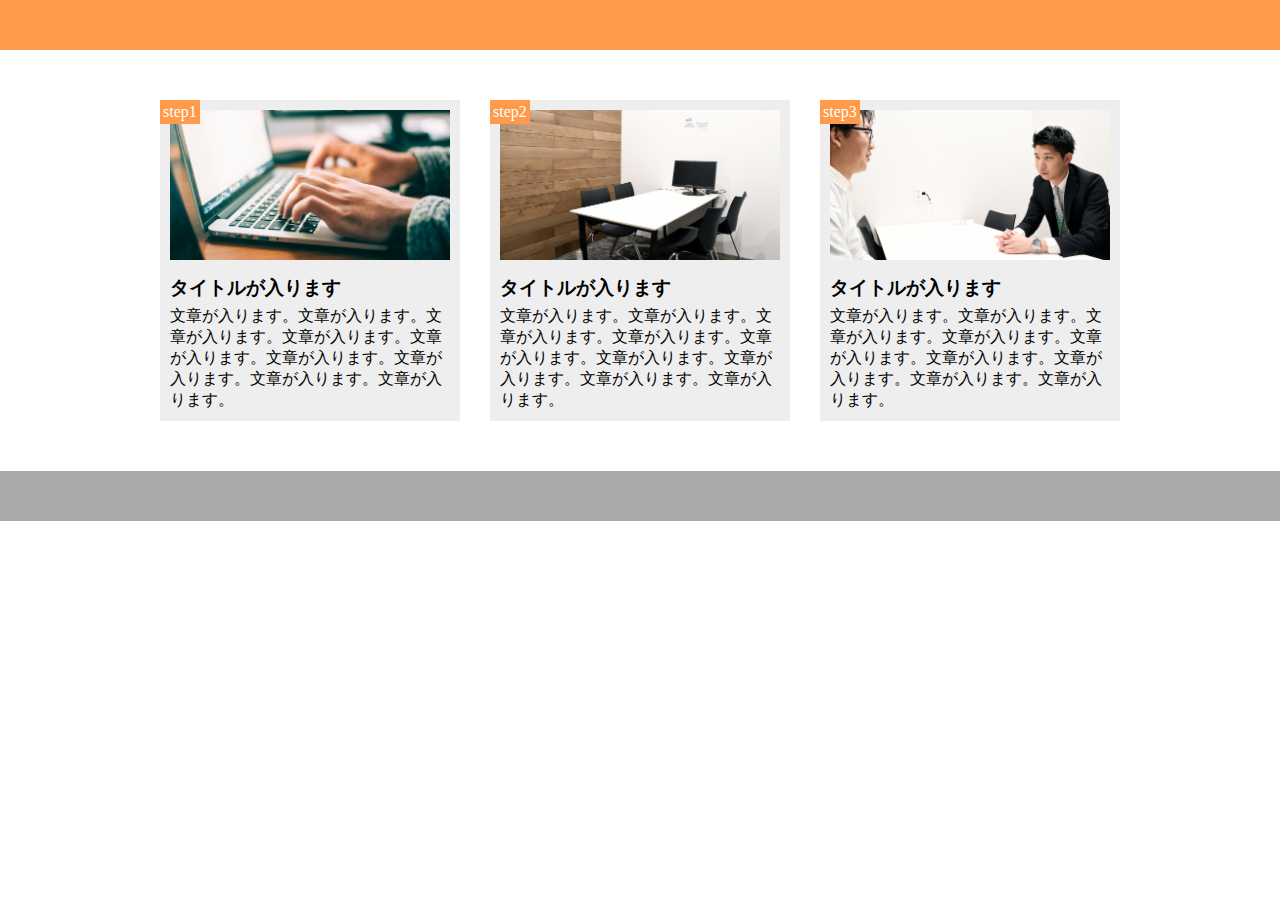
<file: chapter10_exercise/index.html>
<!DOCTYPE html>
<html lang="ja">
  <head>
    <meta charset="UTF-8">
    <meta http-equiv="X-UA-Compatible" content="IE=edge">
    <meta name="viewport" content="width=device-width, initial-scale=1.0">
    <title>chapter10_exercise</title>
    <link rel="stylesheet" href="style.css">
  </head>
  <body>
    <header class="header-line"></header>

    <main class="main">
      <div class="box">
        <div class="image1"></div>
        <span class="step-num">step1</span>
        <h3 class="main-title">タイトルが入ります</h3>
        <p class="main-text">
          文章が入ります。文章が入ります。文章が入ります。文章が入ります。文章が入ります。文章が入ります。文章が入ります。文章が入ります。文章が入ります。
        </p>
      </div>

      <div class="box">
        <div class="image2"></div>
        <span class="step-num">step2</span>
        <h3 class="main-title">タイトルが入ります</h3>
        <p class="main-text">
          文章が入ります。文章が入ります。文章が入ります。文章が入ります。文章が入ります。文章が入ります。文章が入ります。文章が入ります。文章が入ります。
        </p>
      </div>

      <div class="box">
        <div class="image3"></div>
        <span class="step-num">step3</span>
        <h3 class="main-title">タイトルが入ります</h3>
        <p class="main-text">
          文章が入ります。文章が入ります。文章が入ります。文章が入ります。文章が入ります。文章が入ります。文章が入ります。文章が入ります。文章が入ります。
        </p>
      </div>

    </main>

    <footer class="footer-line"></footer>
  </body>
</html>
</file>
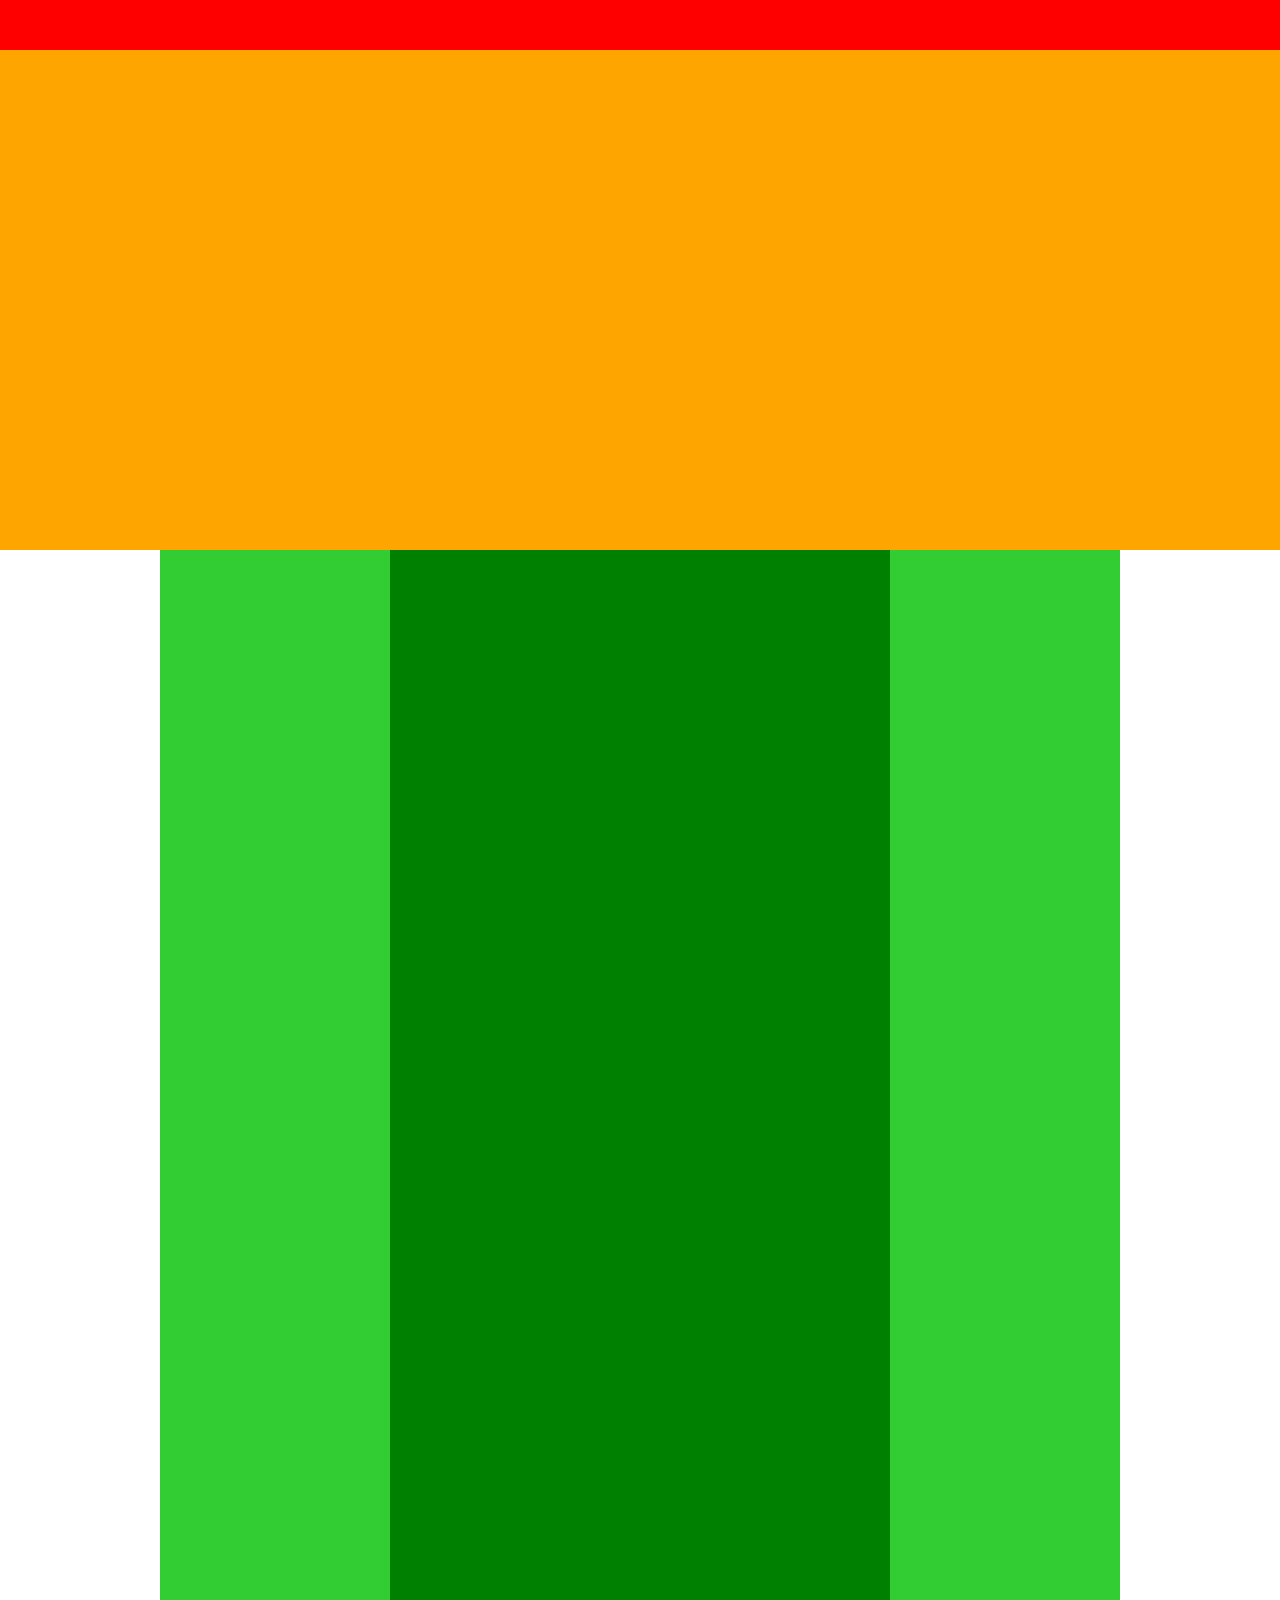
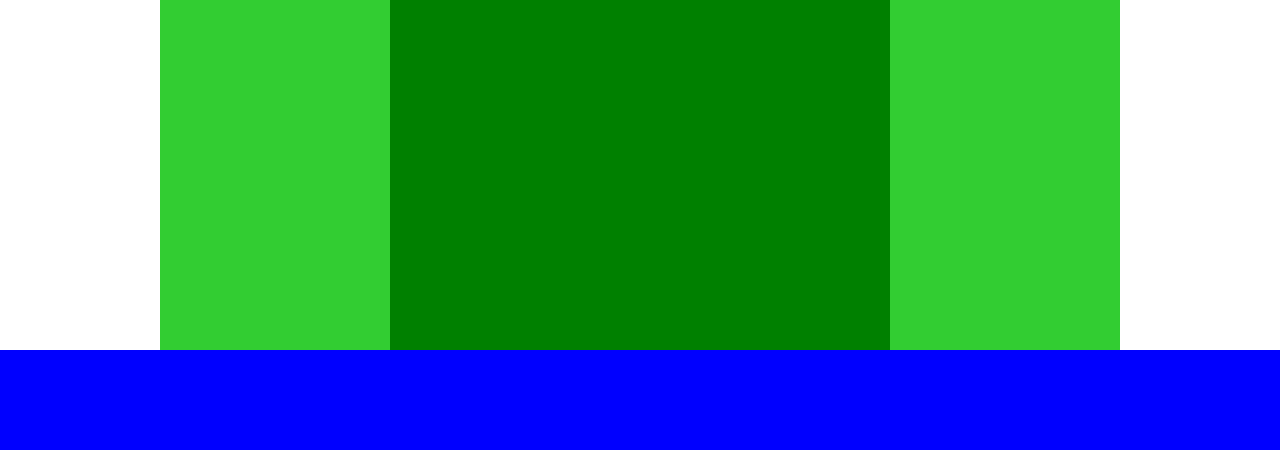
<file: chapter4_exercise/index.html>
<!DOCTYPE html>
<html lang="ja">
<head>
  <meta charset="UTF-8">
  <link rel="stylesheet" href="style.css">
  <title>chapter4_exercise</title>
</head>
<body>
  <!-- header -->
  <div class="header"></div>

  <!-- main_visual -->
  <div class="main-visual"></div>

  <!-- main -->
  <div class="main">
    <div class="main-box1"></div>
  </div>

  <!-- footer -->
  <div class="footer"></div>
</body>
</html>
</file>
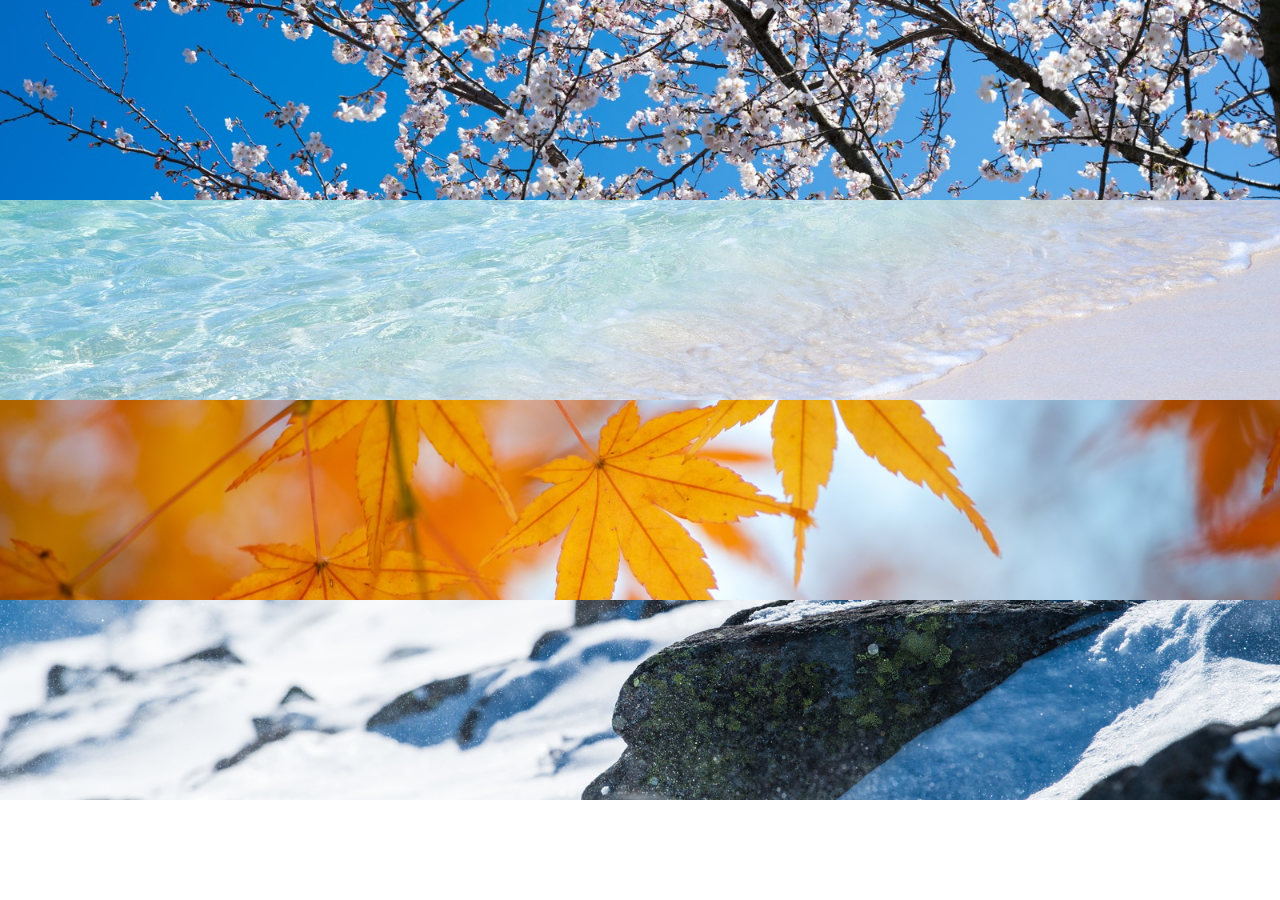
<file: chapter6_exercise/index.html>
<!DOCTYPE html>
<html lang="ja">
<head>
  <meta charset="UTF-8">
  <meta http-equiv="X-UA-Compatible" content="IE=edge">
  <meta name="viewport" content="width=device-width, initial-scale=1.0">
  <link rel="stylesheet" href="style.css">
  <title>chapter6_exercise</title>
</head>
<body>
  <div class="box1"></div>
  <div class="box2"></div>
  <div class="box3"></div>
  <div class="box4"></div>
</body>
</html>
</file>
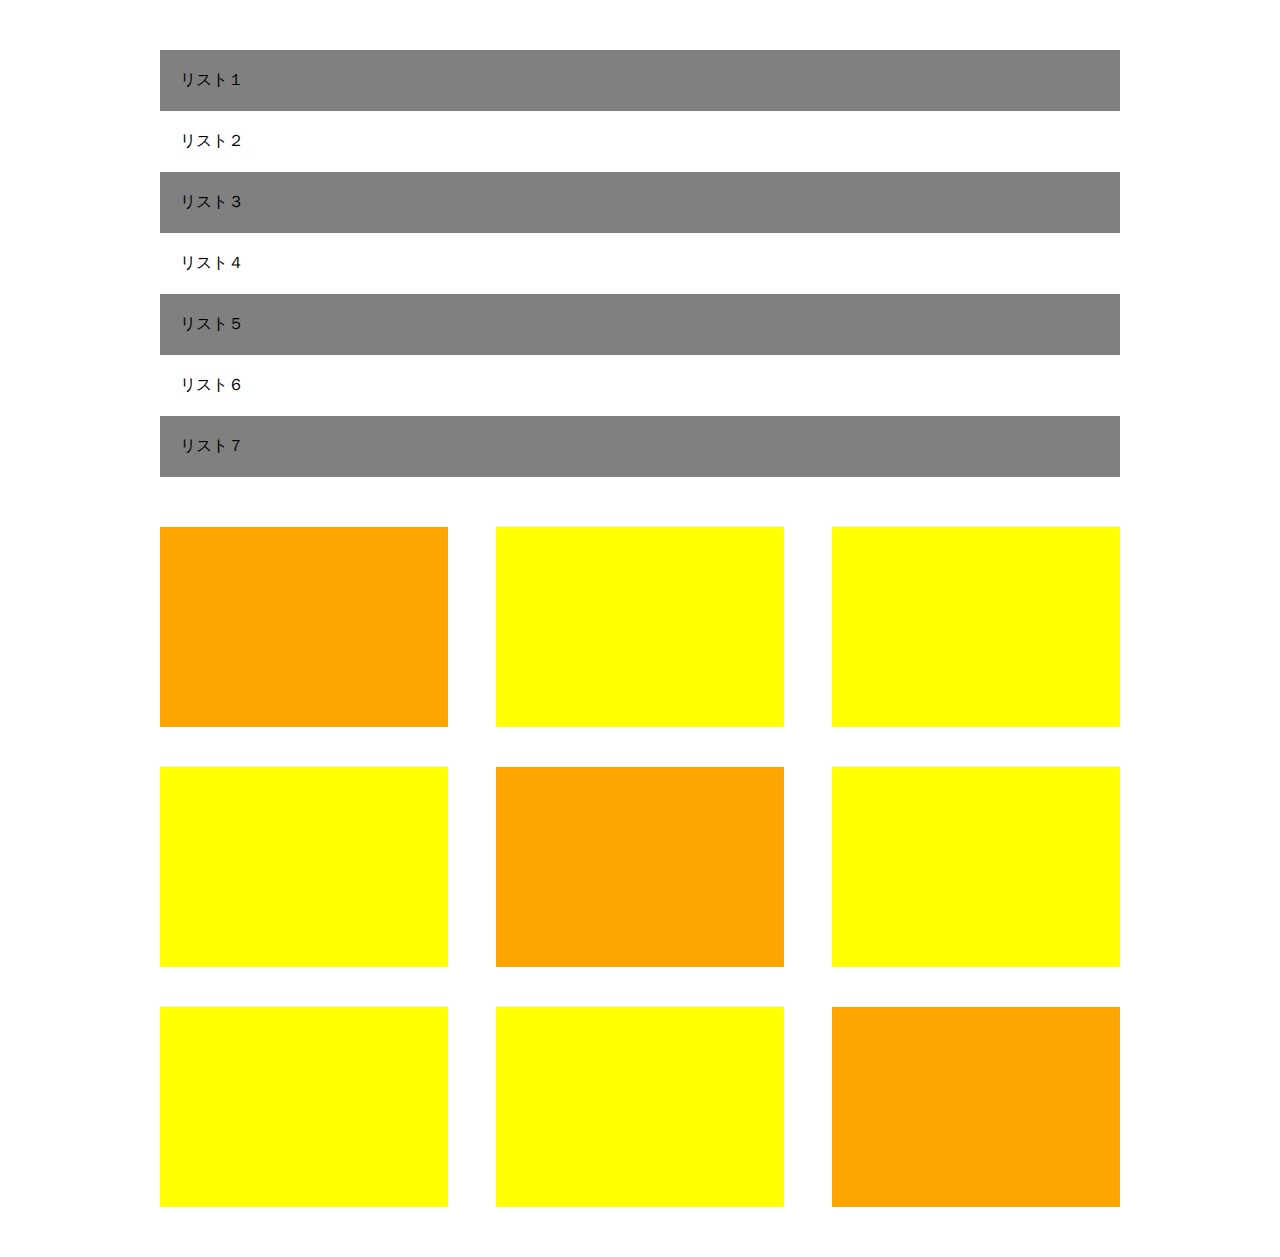
<file: chapter8_exercise/index.html>
<!DOCTYPE html>
<html lang="ja">
<head>
  <meta charset="UTF-8">
  <meta http-equiv="X-UA-Compatible" content="IE=edge">
  <meta name="viewport" content="width=device-width, initial-scale=1.0">
  <title>chapter7_exercise</title>
  <link rel="stylesheet" href="style.css">
</head>
<body>
  <ul class="list">
    <li class="list-text">リスト１</li>
    <li class="list-text">リスト２</li>
    <li class="list-text">リスト３</li>
    <li class="list-text">リスト４</li>
    <li class="list-text">リスト５</li>
    <li class="list-text">リスト６</li>
    <li class="list-text">リスト７</li>
  </ul>

  <div class="box">
    <div class="box-item"></div>
    <div class="box-item"></div>
    <div class="box-item"></div>
    <div class="box-item"></div>
    <div class="box-item"></div>
    <div class="box-item"></div>
    <div class="box-item"></div>
    <div class="box-item"></div>
    <div class="box-item"></div>
  </div>
</body>
</html>
</file>
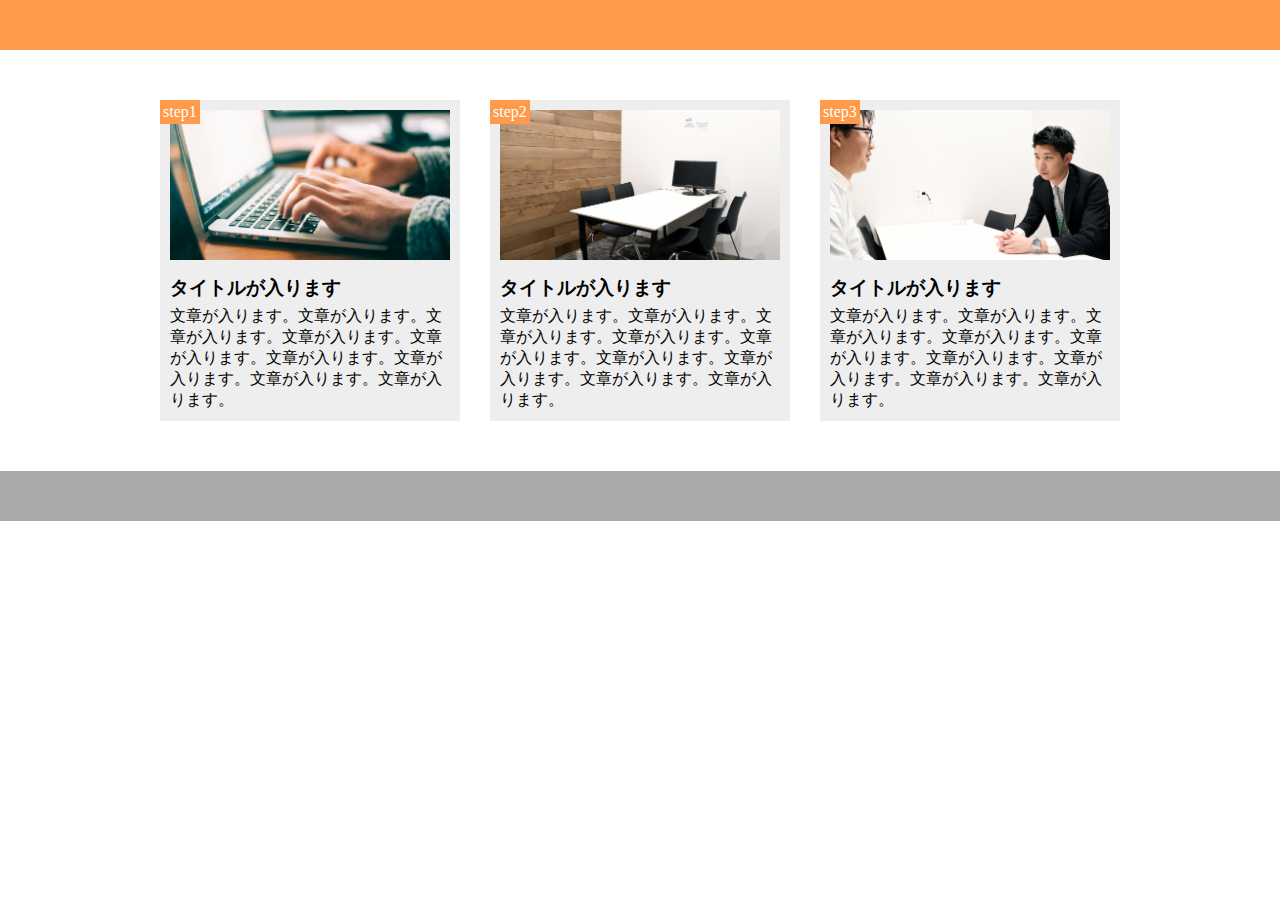
<file: chapter9_exercise/index.html>
<!DOCTYPE html>
<html lang="ja">
<head>
  <meta charset="UTF-8">
  <meta http-equiv="X-UA-Compatible" content="IE=edge">
  <meta name="viewport" content="width=device-width, initial-scale=1.0">
  <title>chapter9_exercise</title>
  <link rel="stylesheet" href="style.css">
</head>
<body>
  <header class="header-line"></header>

  <main class="main">
    <div class="box">
      <div class="image1"></div>
      <span class="step-num">step1</span>
      <h3 class="main-title">タイトルが入ります</h3>
      <p class="main-text">
        文章が入ります。文章が入ります。文章が入ります。文章が入ります。文章が入ります。文章が入ります。文章が入ります。文章が入ります。文章が入ります。
      </p>
    </div>

    <div class="box">
      <div class="image2"></div>
      <span class="step-num">step2</span>
      <h3 class="main-title">タイトルが入ります</h3>
      <p class="main-text">
        文章が入ります。文章が入ります。文章が入ります。文章が入ります。文章が入ります。文章が入ります。文章が入ります。文章が入ります。文章が入ります。
      </p>
    </div>

    <div class="box">
      <div class="image3"></div>
      <span class="step-num">step3</span>
      <h3 class="main-title">タイトルが入ります</h3>
      <p class="main-text">
        文章が入ります。文章が入ります。文章が入ります。文章が入ります。文章が入ります。文章が入ります。文章が入ります。文章が入ります。文章が入ります。
      </p>
    </div>

  </main>

  <footer class="footer-line"></footer>
</body>
</html>
</file>
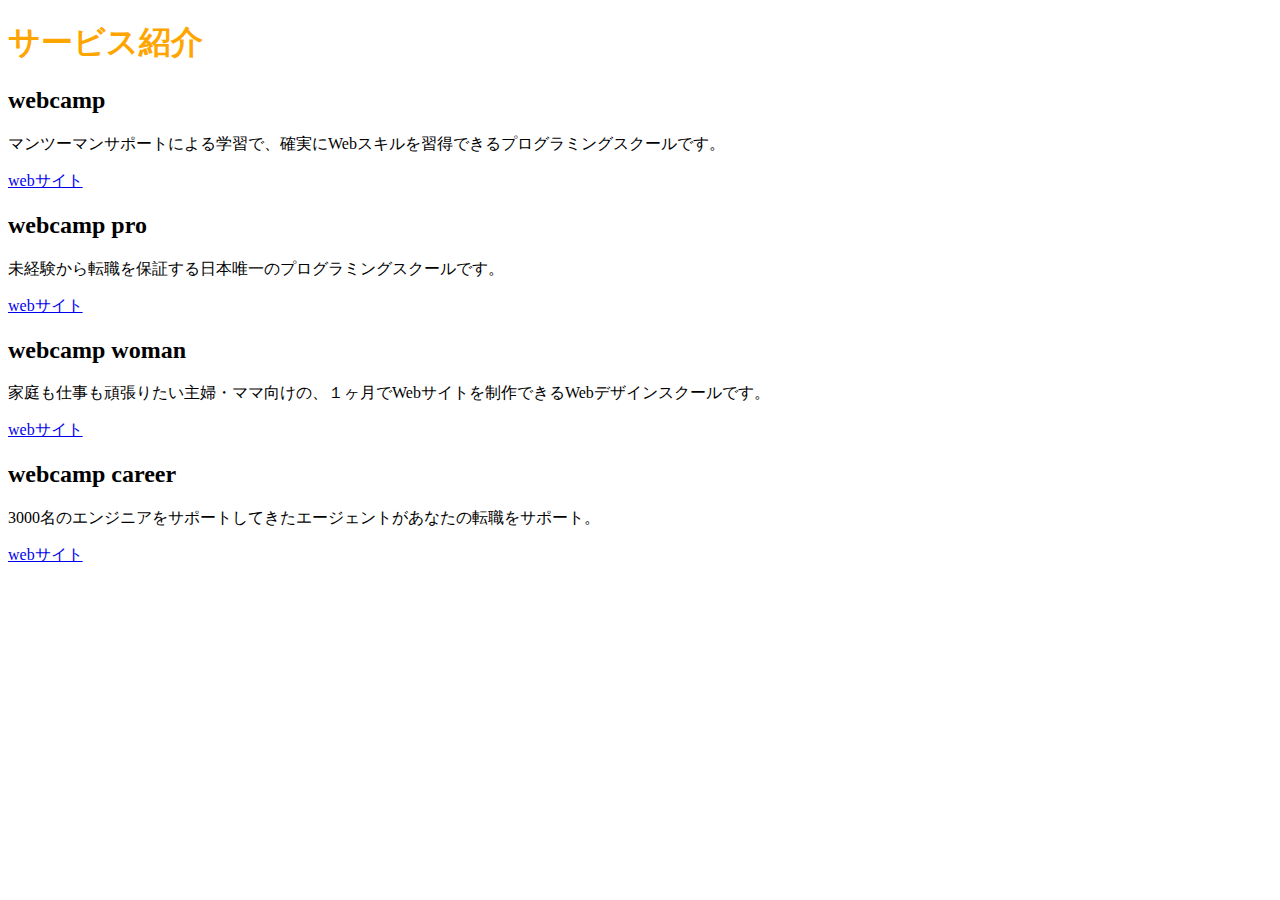
<file: chapter2_exercise/chapter2_exercise.html>
<!DOCTYPE html>
<html lang="ja">
<head>
  <meta charset="UTF-8">
  <meta http-equiv="X-UA-Compatible" content="IE=edge">
  <meta name="viewport" content="width=device-width, initial-scale=1.0">
  <title>Document</title>
  <link rel="stylesheet" href="chapter2_exercise.css">
</head>
<body>
  <h1>サービス紹介</h1>

  <h2>webcamp</h2>
  <p>マンツーマンサポートによる学習で、確実にWebスキルを習得できるプログラミングスクールです。</p>
  <a href="https://www.google.co.jp/">webサイト</a>

  <h2>webcamp pro</h2>
  <p>未経験から転職を保証する日本唯一のプログラミングスクールです。</p>
  <a href="https://www.google.co.jp/">webサイト</a>

  <h2>webcamp woman</h2>
  <p>家庭も仕事も頑張りたい主婦・ママ向けの、１ヶ月でWebサイトを制作できるWebデザインスクールです。</p>
  <a href="https://www.google.co.jp/">webサイト</a>

  <h2>webcamp career</h2>
  <p>3000名のエンジニアをサポートしてきたエージェントがあなたの転職をサポート。</p>
  <a href="https://www.google.co.jp/">webサイト</a>

</body>
</html>
</file>
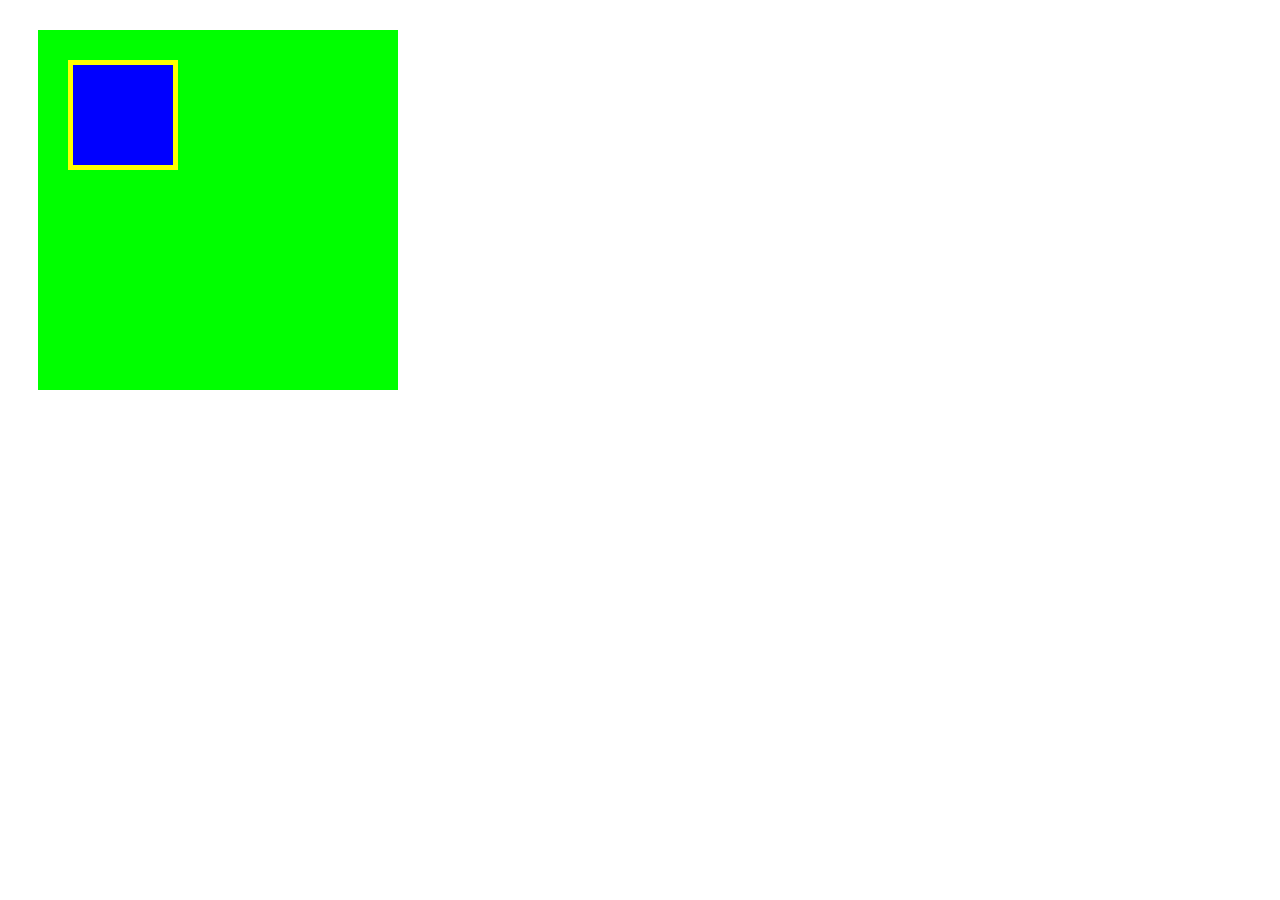
<file: chapter3_exercise/box.html>
<!DOCTYPE html>
<html lang="ja">
  <head>
    <meta charset="UTF-8">
    <meta http-equiv="X-UA-Compatible" content="IE=edge">
    <meta name="viewport" content="width=device-width, initial-scale=1.0">
    <title>BOX</title>
    <link rel="stylesheet" href="box.css">
  </head>
  <body>
    <div class="box1"><div class="box2"></div></div>
  </body>
</html>
</file>
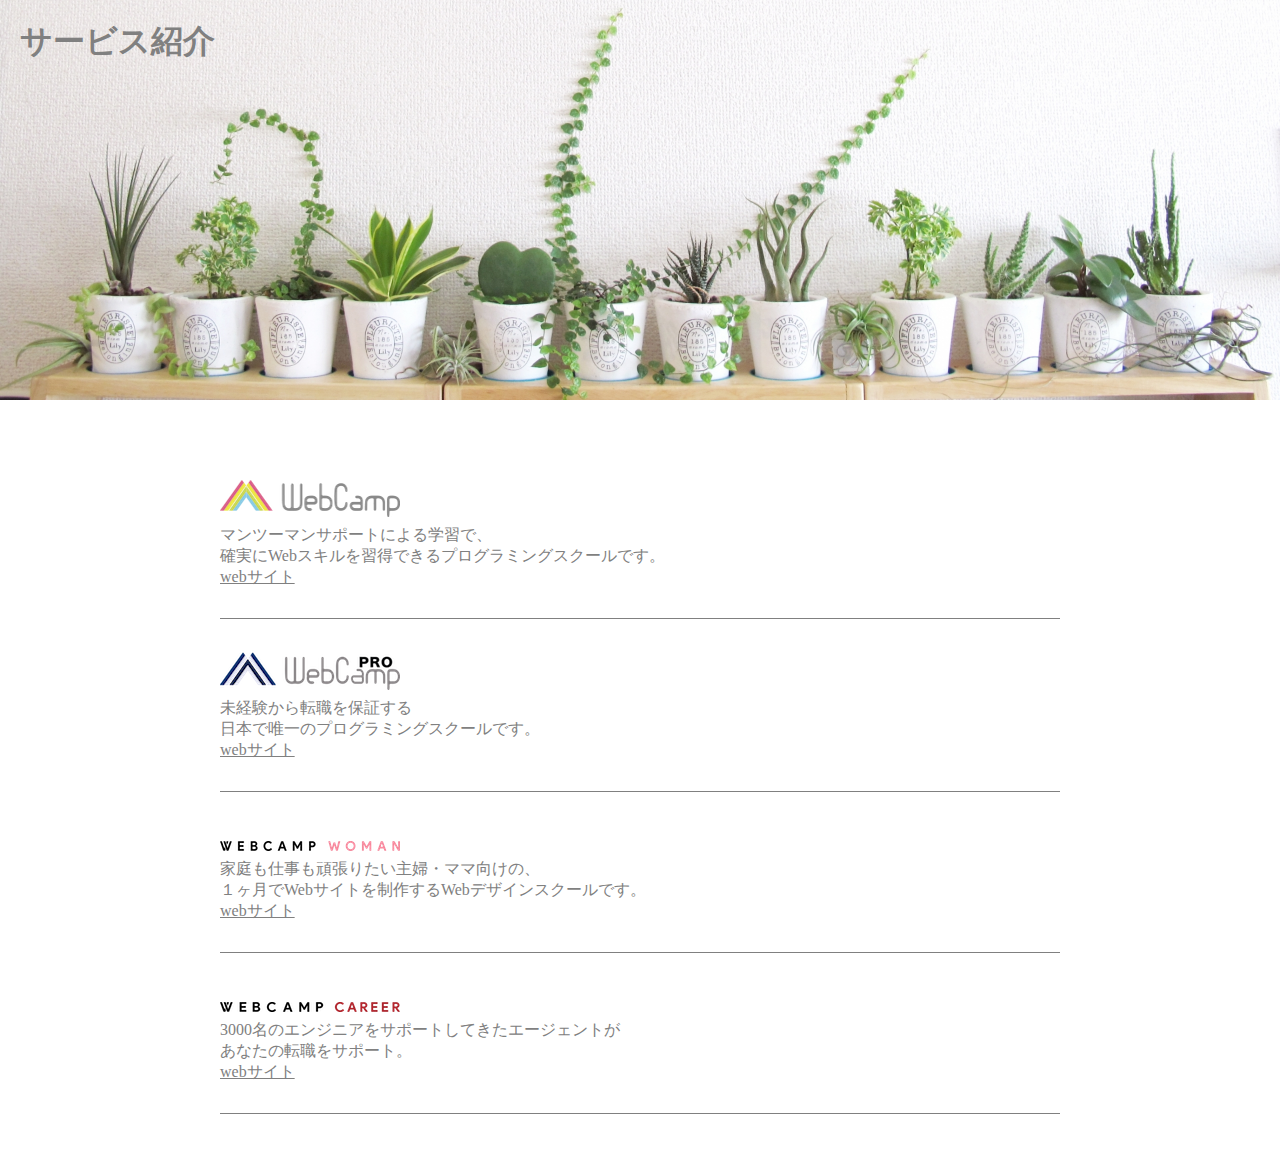
<file: chapter7_exercise/indx.html>
<!DOCTYPE html>
<html lang="ja">
  <head>
    <meta charset="UTF-8">
    <meta http-equiv="X-UA-Compatible" content="IE=edge">
    <meta name="viewport" content="width=device-width, initial-scale=1.0">
    <link rel="stylesheet" href="style.css">
    <title>chapter7_exercise</title>
  </head>

  <body>
    <header class="head">
      <h1 class="head-text">サービス紹介</h1>
    </header>

    <main class="main">
      <div class="main-box">
        <div class="main-item">
          <section class="main-item-section">
            <h1 class="main-item-section-heading">
              <img class="main-item-img" src="img/wc-logo.png">
            </h1>
            <p>
              マンツーマンサポートによる学習で、 <br>
              確実にWebスキルを習得できるプログラミングスクールです。 <br>
              <a href="indx.html">webサイト</a>
            </p>
          </section>
        </div>

        <div class="main-item">
          <section class="main-item-section">
            <h1 class="main-item-section-heading">
              <img class="main-item-img" src="img/wcp-logo.png">
            </h1>
            <p>
              未経験から転職を保証する <br>
              日本で唯一のプログラミングスクールです。 <br>
              <a href="indx.html">webサイト</a>
            </p>
          </section>
        </div>

        <div class="main-item">
          <section class="main-item-section">
            <h1 class="main-item-section-heading">
              <img class="main-item-img" src="img/wcw-logo.png">
            </h1>
            <p>
              家庭も仕事も頑張りたい主婦・ママ向けの、 <br>
              １ヶ月でWebサイトを制作するWebデザインスクールです。 <br>
              <a href="indx.html">webサイト</a>
            </p>
          </section>
        </div>

        <div class="main-item">
          <section class="main-item-section">
            <h1 class="main-item-section-heading">
              <img class="main-item-img" src="img/wcc-logo.png">
            </h1>
            <p>
              3000名のエンジニアをサポートしてきたエージェントが <br>
              あなたの転職をサポート。 <br>
              <a href="indx.html">webサイト</a>
            </p>
          </section>
        </div>
      </div>
    </main>
  </body>
</html>
</file>
<file: chapter10_exercise/style.css>
* {
  padding: 0;
  margin: 0;
  box-sizing: border-box;
}

.header-line {
  width: 100%;
  height: 50px;
  background-color: #ff9a4b;
}

.main {
  width: 960px;
  margin: 50px auto;
  display: flex;
}

.box {
  width: 300px;
  margin-right: 30px;
  background-color: #eeeeee;
  padding: 10px;
  position: relative;
}

.box:nth-child(3) {
  margin-right: 0;
}

.image1 {
  height: 150px;
  background-image: url(img/flow01.png);
  background-size: cover;
  background-position: bottom;
}

.image2 {
  height: 150px;
  background-image: url(img/flow02.png);
  background-size: cover;
  background-position: bottom;
}

.image3 {
  height: 150px;
  background-image: url(img/flow03.png);
  background-size: cover;
  background-position: bottom;
}

.step-num {
  padding: 3px;
  position: absolute;
  top: 0;
  left: 0;
  background-color: #ff9a4b;
  color: #fff;
}

.main-title {
  margin: 15px 0 5px;
}

footer {
  height: 50px;
  background-color: #aaa;
}

@media screen and (max-width: 768px) {
  .main {
    width: 100%;
    display: block;
  }

  .box {
    width: 90%;
    margin: 30px auto;
  }

  .box:nth-child(3) {
    margin: 0 auto;
  }
}
</file>
<file: chapter4_exercise/style.css>
* {
  margin: 0;
  padding: 0;
  box-sizing: border-box;
}

.header {
  width: 100%;
  height: 50px;
  background-color: red;
}

.main-visual {
  width: 100%;
  height: 500px;
  background-color: orange;
}

.main {
  width: 960px;
  height: 1400px;
  background-color: limegreen;
  margin: 0 auto;
}

.main-box1 {
  width: 500px;
  height: 1400px;
  background-color: green;
  margin: 0 230px;
}

.footer {
  width: 100%;
  height: 100px;
  background-color: blue;
}
</file>
<file: chapter6_exercise/style.css>
* {
  padding: 0;
  margin: 0;
  box-sizing: border-box;
}

.box1 {
  width: 100%;
  height: 200px;
  background-image: url(img/box1.jpg);
  background-size: cover;
  background-position: center;
}

.box2 {
  width: 100%;
  height: 200px;
  background-image: url(img/box2.jpg);
  background-size: cover;
  background-position: center;
}

.box3 {
  width: 100%;
  height: 200px;
  background-image: url(img/box3.jpg);
  background-size: cover;
  background-position: center;
}

.box4 {
  width: 100%;
  height: 200px;
  background-image: url(img/box4.jpg);
  background-size: cover;
  background-position: center;
}
</file>
<file: chapter8_exercise/style.css>
* {
  padding: 0;
  margin: 0;
  box-sizing: border-box;
}

.list {
  width: 960px;
  margin: 0 auto;
}

.list-text {
  list-style: none;
  padding: 20px;
}

.list-text:nth-child(odd) {
  background-color: gray;
}

.list-text:nth-child(1) {
  margin-top: 50px;
}

.list-text:nth-child(7) {
  margin-bottom: 50px;
}

.box {
  width: 960px;
  margin: 0 auto;
  display: flex;
  flex-wrap: wrap;
}

.box-item {
  width: 30%;
  height: 200px;
  background-color: yellow;
}

.box-item:nth-child(1) {
  background-color: orange;
  margin-bottom: 40px;
  margin-right: 5%;
}

.box-item:nth-child(2) {
  margin-bottom: 40px;
  margin-right: 5%;
}

.box-item:nth-child(3) {
  margin-bottom: 40px;
}

.box-item:nth-child(4) {
  margin-bottom: 40px;
  margin-right: 5%;
}

.box-item:nth-child(5) {
  background-color: orange;
  margin-bottom: 40px;
  margin-right: 5%;
}

.box-item:nth-child(6) {
  margin-bottom: 40px;
}

.box-item:nth-child(7) {
  margin-right: 5%;
  margin-bottom: 50px;
}

.box-item:nth-child(8) {
  margin-right: 5%;
  margin-bottom: 50px;
}

.box-item:nth-child(9) {
  background-color: orange;
  margin-bottom: 50px;
}
</file>
<file: chapter9_exercise/style.css>
* {
  padding: 0;
  margin: 0;
  box-sizing: border-box;
}

.header-line {
  width: 100%;
  height: 50px;
  background-color: #ff9a4b;
}

.main {
  width: 960px;
  margin: 50px auto;
  display: flex;
}

.box {
  width: 300px;
  margin-right: 30px;
  background-color: #eeeeee;
  padding: 10px;
  position: relative;
}

.box:nth-child(3) {
  margin-right: 0;
}

.image1 {
  height: 150px;
  background-image: url(img/flow01.png);
  background-size: cover;
  background-position: bottom;
}

.image2 {
  height: 150px;
  background-image: url(img/flow02.png);
  background-size: cover;
  background-position: bottom;
}

.image3 {
  height: 150px;
  background-image: url(img/flow03.png);
  background-size: cover;
  background-position: bottom;
}

.step-num {
  padding: 3px;
  position: absolute;
  top: 0;
  left: 0;
  background-color: #ff9a4b;
  color: #fff;
}

.main-title {
  margin: 15px 0 5px;
}

footer {
  height: 50px;
  background-color: #aaa;
}

@media screen and (max-width: 768px) {
  .main {
    width: 100%;
    display: block;
  }

  .box {
    margin: 30px auto;
  }

  .box:nth-child(3) {
    margin: 0 auto;
  }
}
</file>
<file: chapter2_exercise/chapter2_exercise.css>
h1 {
  color: orange;
}
</file>
<file: chapter3_exercise/box.css>
.box1 {
  width: 300px;
  height: 300px;
  background-color: #00ff00;
  margin: 30px;
  padding: 30px;
}

.box2 {
  width: 100px;
  height: 100px;
  background-color: blue;
  border: 5px solid yellow;
}
</file>
<file: chapter7_exercise/style.css>
* {
  padding: 0;
  margin: 0;
  box-sizing: border-box;
}

/* head */
.head {
  width: 100%;
  height: 400px;
  background-image: url(img/mv.jpg);
  background-size: cover;
  background-position: bottom;
}

.head-text {
  padding: 20px 0 0 20px;
  color: gray;
}

/* main */
.main {
  width: 840px;
  margin: 50px auto;
  color: gray;
}

.main-item {
  padding: 30px 0;
  border-bottom: 1px solid gray;
}

a {
  color: gray;
}
</file>
